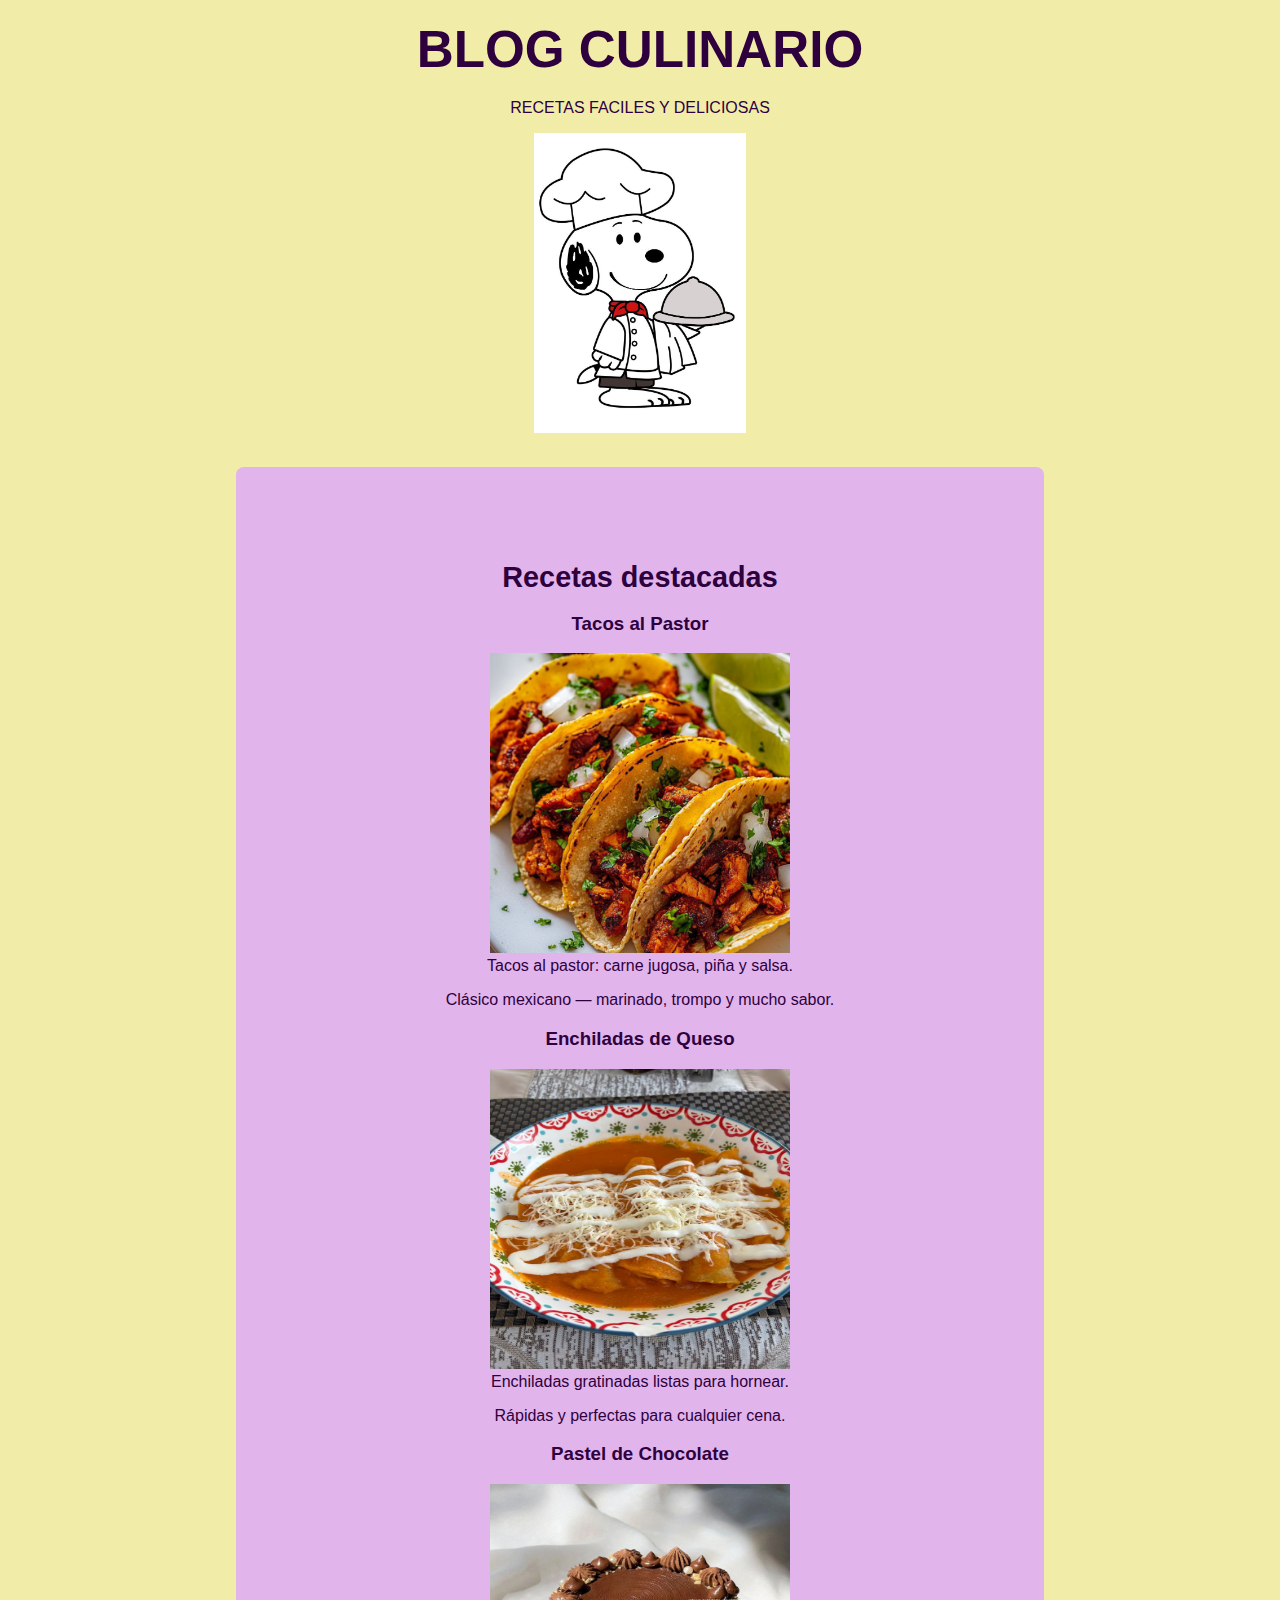
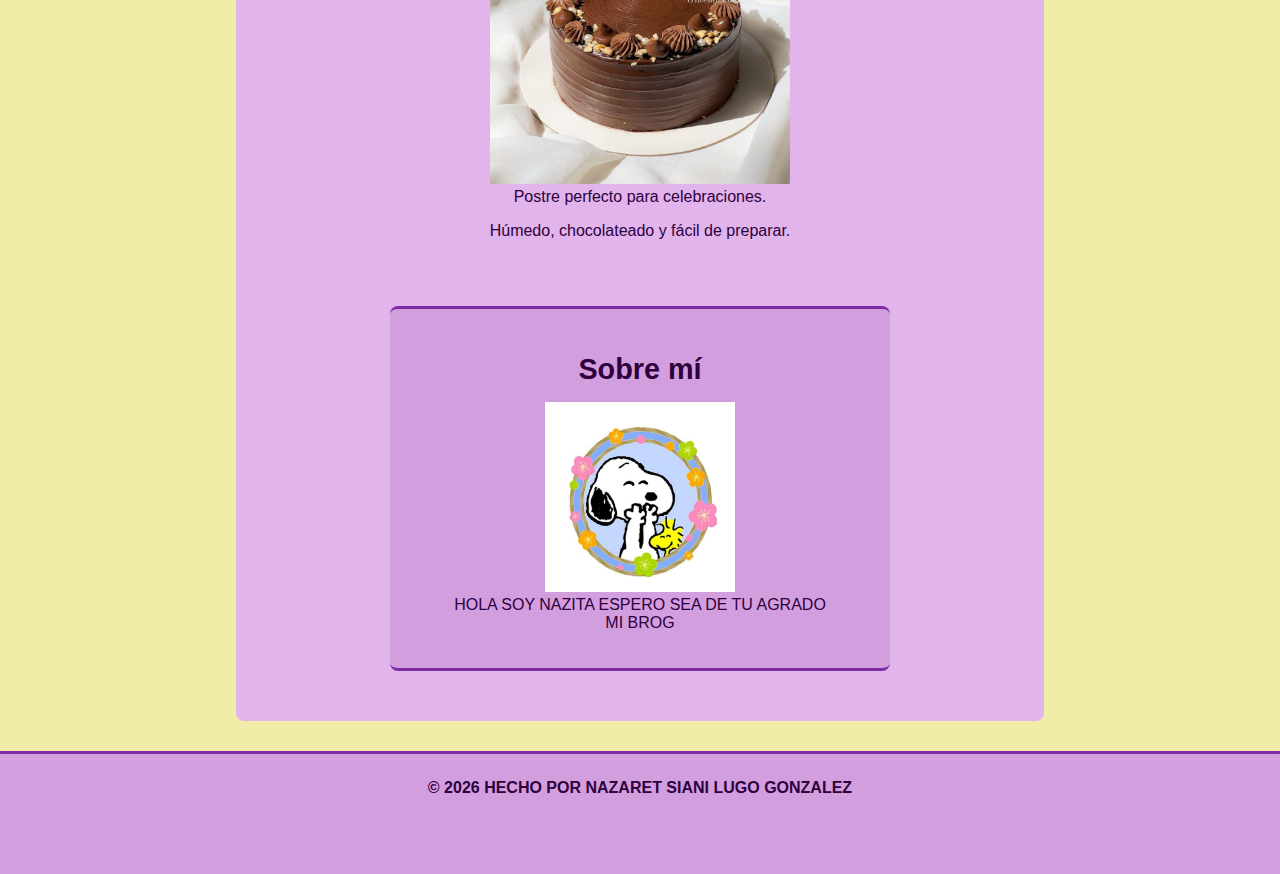
<file: INDEX.html>
<!doctype html>
<html lang="es">
<head>
  <meta charset="utf-8" />
  <meta name="viewport" content="width=device-width,initial-scale=1" />
  <link rel="stylesheet" href="estilos.css">
  
  <title>Sazón Semántico — Blog Culinario</title>
  <link rel="stylesheet" href="estilos.css" />
  <meta name="description" content="Sazón Semántico: recetas fáciles, paso a paso y con enfoque accesible." />
</head class >
<body>
  <header class="naz" role="banner">
    <div class="container">
      
      <h1>BLOG CULINARIO</h1>
      <p class="tagline">RECETAS FACILES Y DELICIOSAS</p>
      <img src="logo.jpeg"Logotipo: Sazón Semántico, una cuchara sobre un plato class="logi"  />
      
    </div>
  </header>

  <main id="main" class="container" role="main">
    <section class="hero" aria-label="Imagen destacada y descripción">
      
      

    <section id="recetas" class="recetas" aria-labelledby="recetas-title">
      <h2 id="recetas-title">Recetas destacadas</h2>

      <ul>
        <li>
          <article class="receta-card" aria-labelledby="r1">
            <h3 id="r1"><a href="receta-tacos-al-pastor.html" title="Ir a la receta completa de Tacos al Pastor">Tacos al Pastor</a></h3>
            <figure>
              <img src="pastor.jpeg" width="300" height="300" alt="Tacos al pastor servidos en tortilla de maíz con piña y cilantro" />
              <figcaption>Tacos al pastor: carne jugosa, piña y salsa.</figcaption>
            </figure>
            <p>Clásico mexicano — marinado, trompo y mucho sabor.</p>
            <a href="receta-tacos-al-pastor.html" title="Ver ingredientes y pasos para los Tacos al Pastor"></a>
          </article>
        </li>

        <li>
          <article class="receta-card" aria-labelledby="r2">
            <h3>Enchiladas de Queso</a></h3>
            <figure>
              <img src="enchis.jpeg" width="300" height="300 ""Fuente de enchiladas de queso con salsa roja y queso gratinado" />
              <figcaption>Enchiladas gratinadas listas para hornear.</figcaption>
            </figure>
            <p>Rápidas y perfectas para cualquier cena.</p>
            <a href="receta-enchiladas-de-queso.html" title="Ver cómo hacer enchiladas de queso paso a paso"></a>
          </article>
        </li>

        <li>
          <article class="receta-card" aria-labelledby="r3">
            <h3 id="r3"><a href="receta-pastel-de-chocolate.html" title="Ir a la receta de Pastel de Chocolate">Pastel de Chocolate</a></h3>
            <figure>
              <img src="pastel.jpeg"  height="300" width="300""Rebanada de pastel de chocolate con glaseado brillante" />
              <figcaption>Postre perfecto para celebraciones.</figcaption>
            </figure>
            <p>Húmedo, chocolateado y fácil de preparar.</p>
            <a href="receta-pastel-de-chocolate.html" title="Leer la receta de pastel de chocolate"></a>
          </article>
        </li>
      </ul>
    </section>

    
    <section id="sobre-mi" class="sobre-mi" aria-labelledby="sobre-mi-title">
      <h2 id="sobre-mi-title">Sobre mí</h2>
      <figure>
        <img src="yo.jpeg" width="190" height="190" alt="Fotografía de la autora en la cocina sosteniendo una espátula" />
        <figcaption>HOLA SOY NAZITA ESPERO SEA DE TU AGRADO MI BROG</figcaption>
      </figure>
      <figure>
        <im alt="Especias y frascos organizados en una repisa" />
       
      </figure>
     
    </section>
  </main>

  <footer class="site-footer" role="contentinfo">
    <div class="container">
      <p>© <span id="anio"></span> HECHO POR NAZARET SIANI LUGO GONZALEZ</p>
      <nav aria-label="Enlaces sociales">
        <ul class="social">
        
      </nav>
    </div>
  </footer>

  <script>
    // Pequeño script para año dinámico (opcional)
    document.getElementById('anio').textContent = new Date().getFullYear();
  </script>
</body>
</html>
</file>
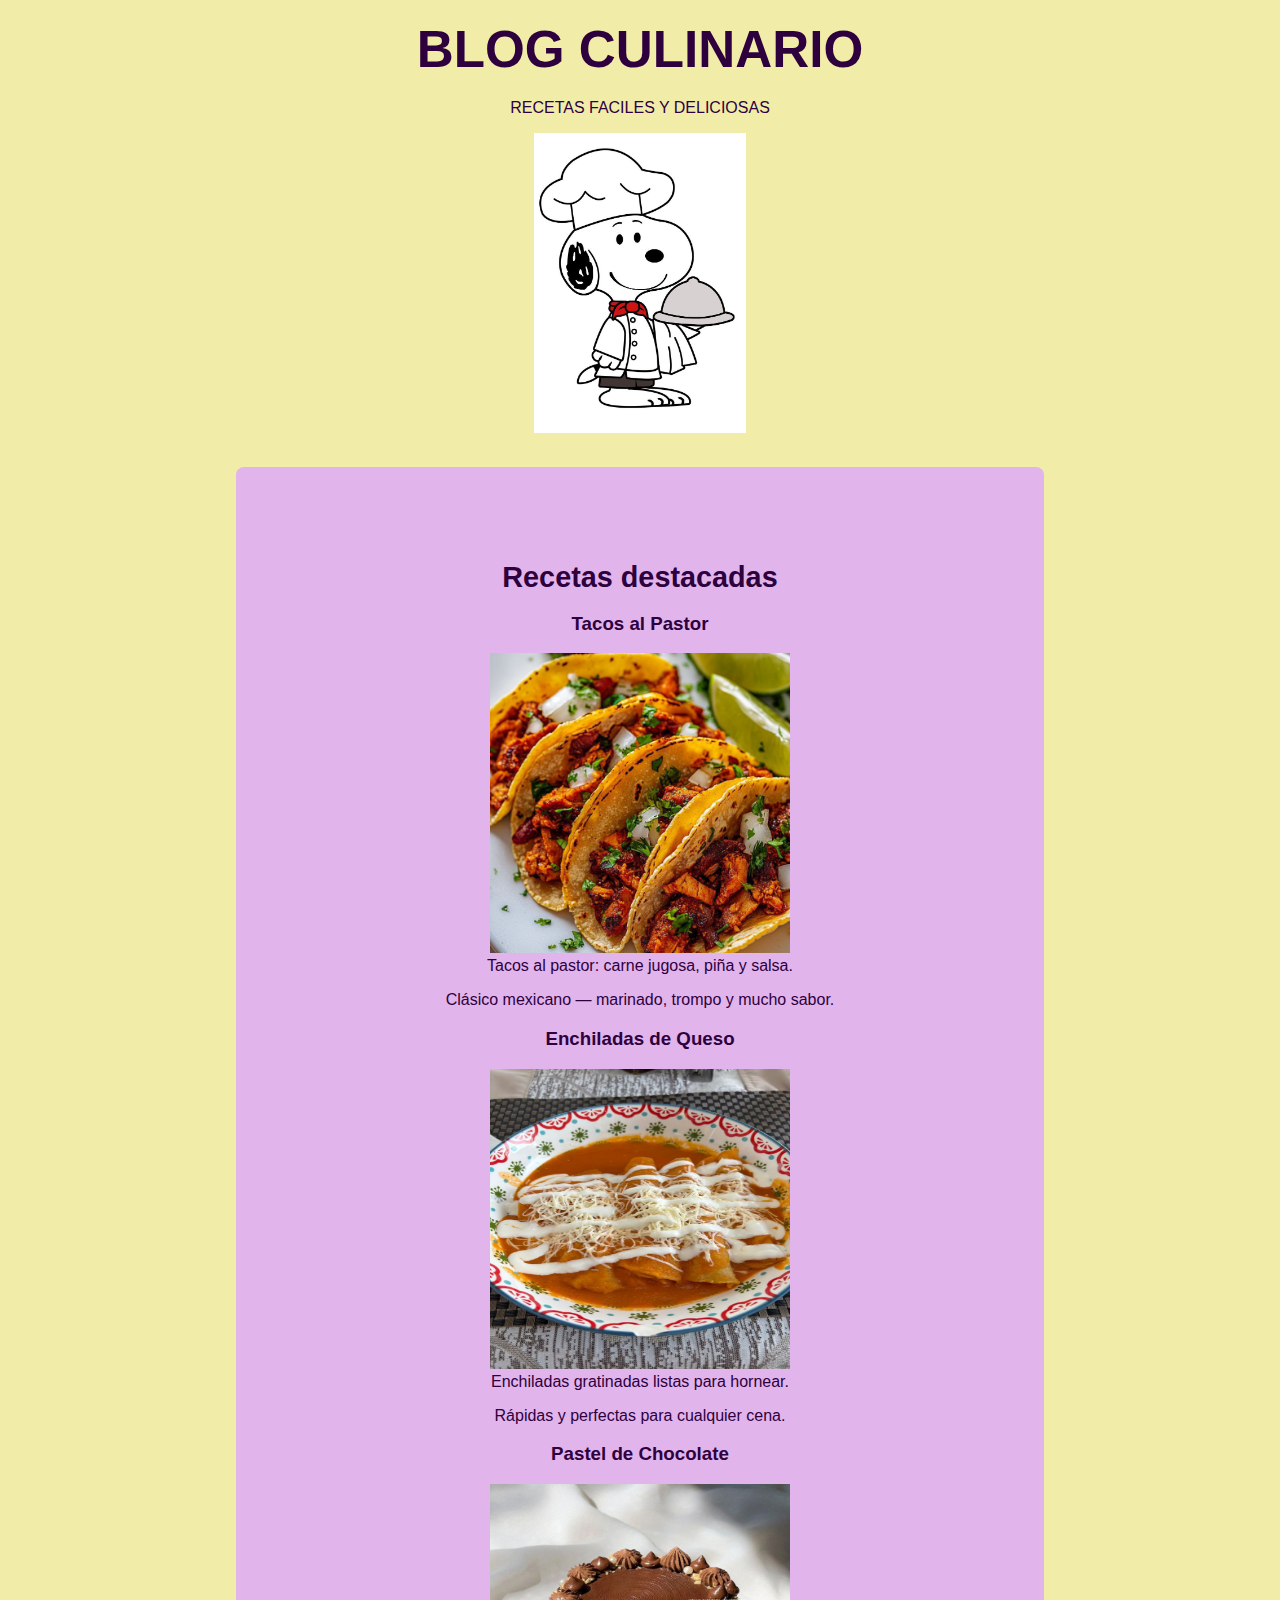
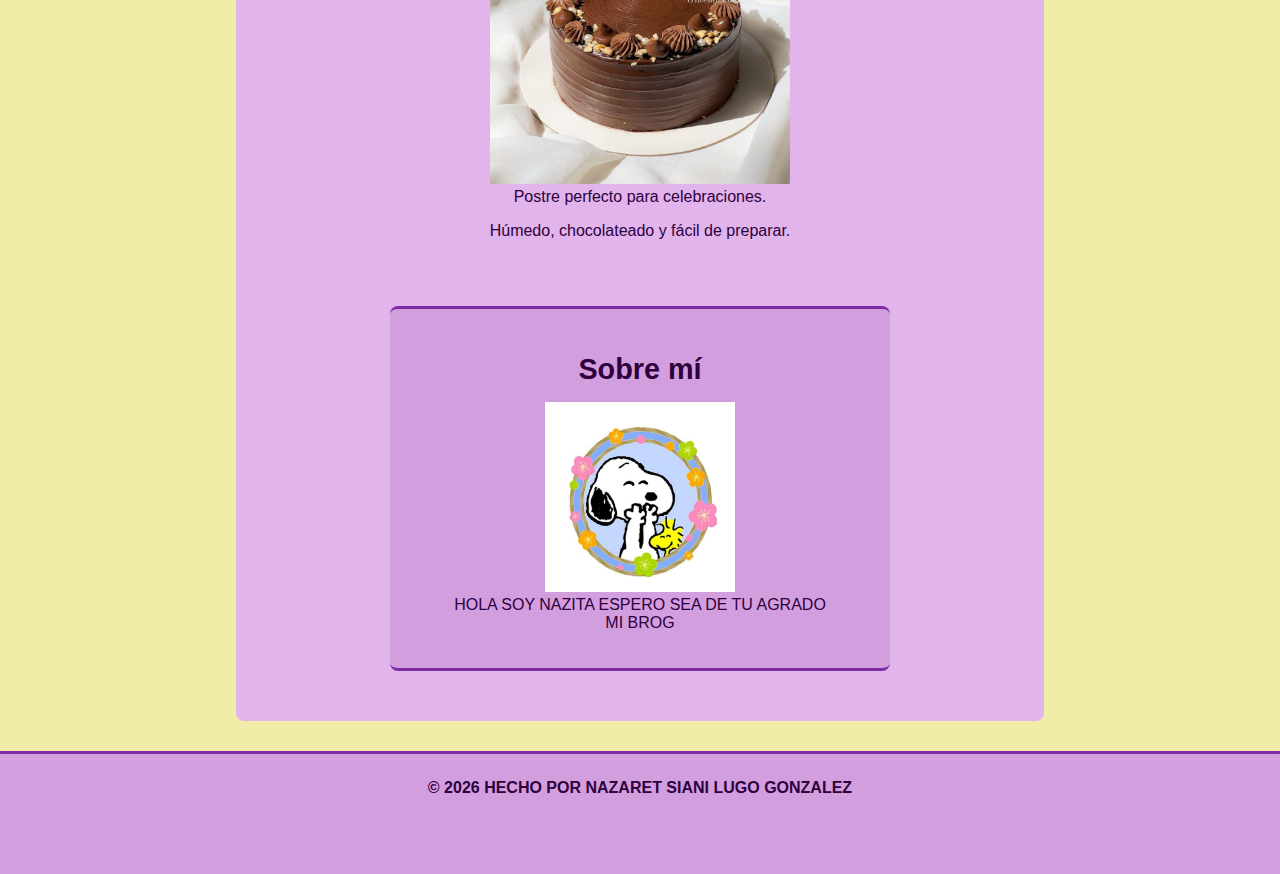
<file: index.html>
<!doctype html>
<html lang="es">
<head>
  <meta charset="utf-8" />
  <meta name="viewport" content="width=device-width,initial-scale=1" />
  <link rel="stylesheet" href="estilos.css">
  
  <title>Sazón Semántico — Blog Culinario</title>
  <link rel="stylesheet" href="estilos.css" />
  <meta name="description" content="Sazón Semántico: recetas fáciles, paso a paso y con enfoque accesible." />
</head class >
<body>
  <header class="naz" role="banner">
    <div class="container">
      
      <h1>BLOG CULINARIO</h1>
      <p class="tagline">RECETAS FACILES Y DELICIOSAS</p>
      <img src="logo.jpeg"Logotipo: Sazón Semántico, una cuchara sobre un plato class="logi"  />
      
    </div>
  </header>

  <main id="main" class="container" role="main">
    <section class="hero" aria-label="Imagen destacada y descripción">
      
      

    <section id="recetas" class="recetas" aria-labelledby="recetas-title">
      <h2 id="recetas-title">Recetas destacadas</h2>

      <ul>
        <li>
          <article class="receta-card" aria-labelledby="r1">
            <h3 id="r1"><a href="receta-tacos-al-pastor.html" title="Ir a la receta completa de Tacos al Pastor">Tacos al Pastor</a></h3>
            <figure>
              <img src="pastor.jpeg" width="300" height="300" alt="Tacos al pastor servidos en tortilla de maíz con piña y cilantro" />
              <figcaption>Tacos al pastor: carne jugosa, piña y salsa.</figcaption>
            </figure>
            <p>Clásico mexicano — marinado, trompo y mucho sabor.</p>
            <a href="receta-tacos-al-pastor.html" title="Ver ingredientes y pasos para los Tacos al Pastor"></a>
          </article>
        </li>

        <li>
          <article class="receta-card" aria-labelledby="r2">
            <h3>Enchiladas de Queso</a></h3>
            <figure>
              <img src="enchis.jpeg" width="300" height="300 ""Fuente de enchiladas de queso con salsa roja y queso gratinado" />
              <figcaption>Enchiladas gratinadas listas para hornear.</figcaption>
            </figure>
            <p>Rápidas y perfectas para cualquier cena.</p>
            <a href="receta-enchiladas-de-queso.html" title="Ver cómo hacer enchiladas de queso paso a paso"></a>
          </article>
        </li>

        <li>
          <article class="receta-card" aria-labelledby="r3">
            <h3 id="r3"><a href="receta-pastel-de-chocolate.html" title="Ir a la receta de Pastel de Chocolate">Pastel de Chocolate</a></h3>
            <figure>
              <img src="pastel.jpeg"  height="300" width="300""Rebanada de pastel de chocolate con glaseado brillante" />
              <figcaption>Postre perfecto para celebraciones.</figcaption>
            </figure>
            <p>Húmedo, chocolateado y fácil de preparar.</p>
            <a href="receta-pastel-de-chocolate.html" title="Leer la receta de pastel de chocolate"></a>
          </article>
        </li>
      </ul>
    </section>

    
    <section id="sobre-mi" class="sobre-mi" aria-labelledby="sobre-mi-title">
      <h2 id="sobre-mi-title">Sobre mí</h2>
      <figure>
        <img src="yo.jpeg" width="190" height="190" alt="Fotografía de la autora en la cocina sosteniendo una espátula" />
        <figcaption>HOLA SOY NAZITA ESPERO SEA DE TU AGRADO MI BROG</figcaption>
      </figure>
      <figure>
        <im alt="Especias y frascos organizados en una repisa" />
       
      </figure>
     
    </section>
  </main>

  <footer class="site-footer" role="contentinfo">
    <div class="container">
      <p>© <span id="anio"></span> HECHO POR NAZARET SIANI LUGO GONZALEZ</p>
      <nav aria-label="Enlaces sociales">
        <ul class="social">
        
      </nav>
    </div>
  </footer>

  <script>
    // Pequeño script para año dinámico (opcional)
    document.getElementById('anio').textContent = new Date().getFullYear();
  </script>
</body>
</html>
</file>
<file: estilos.css>
/* Estilo general */
body {
    font-family: Arial, sans-serif;
    background-color: #f1eda9;
    margin: 0;
    padding: 0;
    color: #2e003e;
    text-align: center;
  }
  
  /* Título */
  header h1 {
    font-family:  arial;
    font-size: 2.5em;
    margin: 20px 0;
  }
  
  /* Navegación */
  nav {
    display: flex;
    flex-direction: column;
    align-items: center;
    margin-bottom: 20px;
  }
  
  nav a {
    background-color: #7d2ca5;
    color: white;
    text-decoration: none;
    padding: 15px;
    margin: 5px;
    width: 80%;
    border-radius: 10px;
    font-weight: bold;
    transition: background 0.3s ease;
  }
  
  nav a:hover {
    background-color: #5a1e75;
  }
  
  /* Secciones */
  section {
    margin: 30px 15px;
    padding: 20px;
    background: #e1b4ec;
    border-radius: 8px;
  }
  
  section h2 {
    font-size: 1.8em;
    margin-bottom: 15px;
  }
  
  ul {
    list-style: none;
    padding: 0;
  }
  
  ul li {
    margin: 10px 0;
  }
  
  ul li a {
    color: #2e003e;
    text-decoration: none;
    font-weight: bold;
  }
  
  ul li a:hover {
    text-decoration: underline;
  }
  
  /* Sobre mí */
  .sobre-mi {
    background-color: #d39ede;
    padding: 20px;
    border-top: 3px solid #7d2ca5;
    border-bottom: 3px solid #7d2ca5;
  }
  
  /* Footer */
  footer {
    background-color: #d39ede;
    padding: 20px;
    margin-top: 20px;
    border-top: 3px solid #7d2ca5;
  }
  
  footer img {
    width: 80px;
    margin: 10px 0;
  }
  
  footer p {
    margin: 5px 0;
    font-weight: bold;
  }
  
  /* ------------------------------
     RESPONSIVE DESIGN
  --------------------------------*/
  @media (min-width: 768px) {
    nav {
      flex-direction: row;
      justify-content: center;
    }
  
    nav a {
      width: auto;
      margin: 10px;
    }
  
    section {
      width: 70%;
      margin: 30px auto;
    }
  
    footer img {
      width: 100px;
    }
  }
  
  @media (min-width: 1024px) {
    header h1 {
      font-size: 3.2em;
    }
  
    section {
      width: 60%;
    }
  
    nav a {
      font-size: 1.1em;
      padding: 15px 25px;
    }
  }

  .logi{

 height:300px ;
  }
</file>
